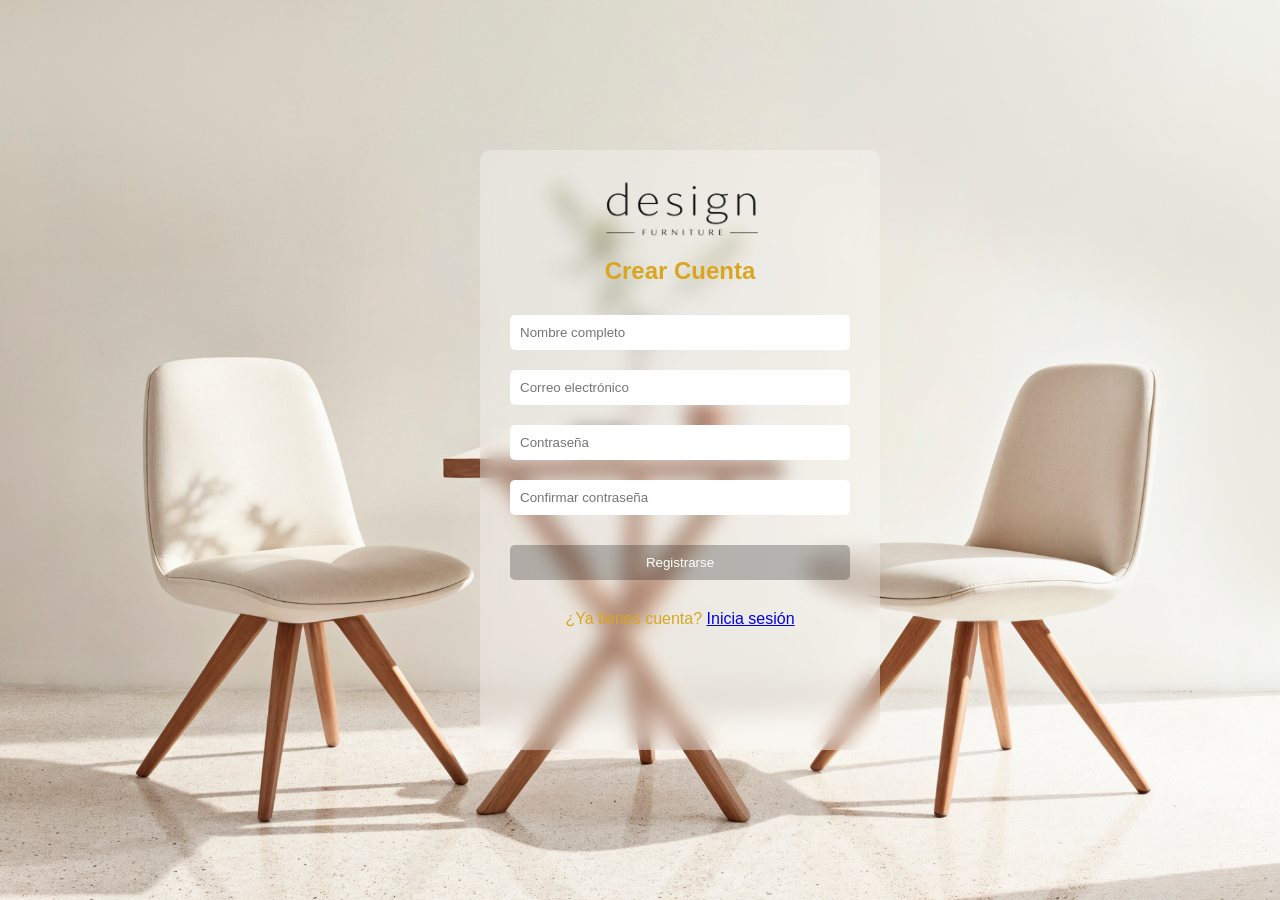
<file: bin/HTML/register.html>
<!DOCTYPE html>
<html lang="en">
<head>
    <meta charset="UTF-8">
    <meta name="viewport" content="width=device-width, initial-scale=1.0">
    <link rel="stylesheet" href="/src/css/resgister.css">
    <title>Registro</title>
</head>
<body>
    <div class="login-container">
        <form class="login-form" id="registerForm">
            
            <img src="/src/assets/logo.png" class="logo">

            <h2>Crear Cuenta</h2>

            <input type="text" id="regNombre" placeholder="Nombre completo" required>
            <input type="email" id="regEmail"  placeholder="Correo electrónico" required>
            <input type="password" id="regPassword" placeholder="Contraseña" required>
            <input type="password" id="regConfirm" placeholder="Confirmar contraseña" required>

            <p id="regError" style="color: red; display: none;"></p>

            <button type="submit" >Registrarse</button>

            <p class="register">
                ¿Ya tienes cuenta? <a href="/src/HTML/login.html">Inicia sesión</a>
            </p>

        </form>
    </div>
    <script src="/src/js/register.js"></script>
</body>
</html>
</file>
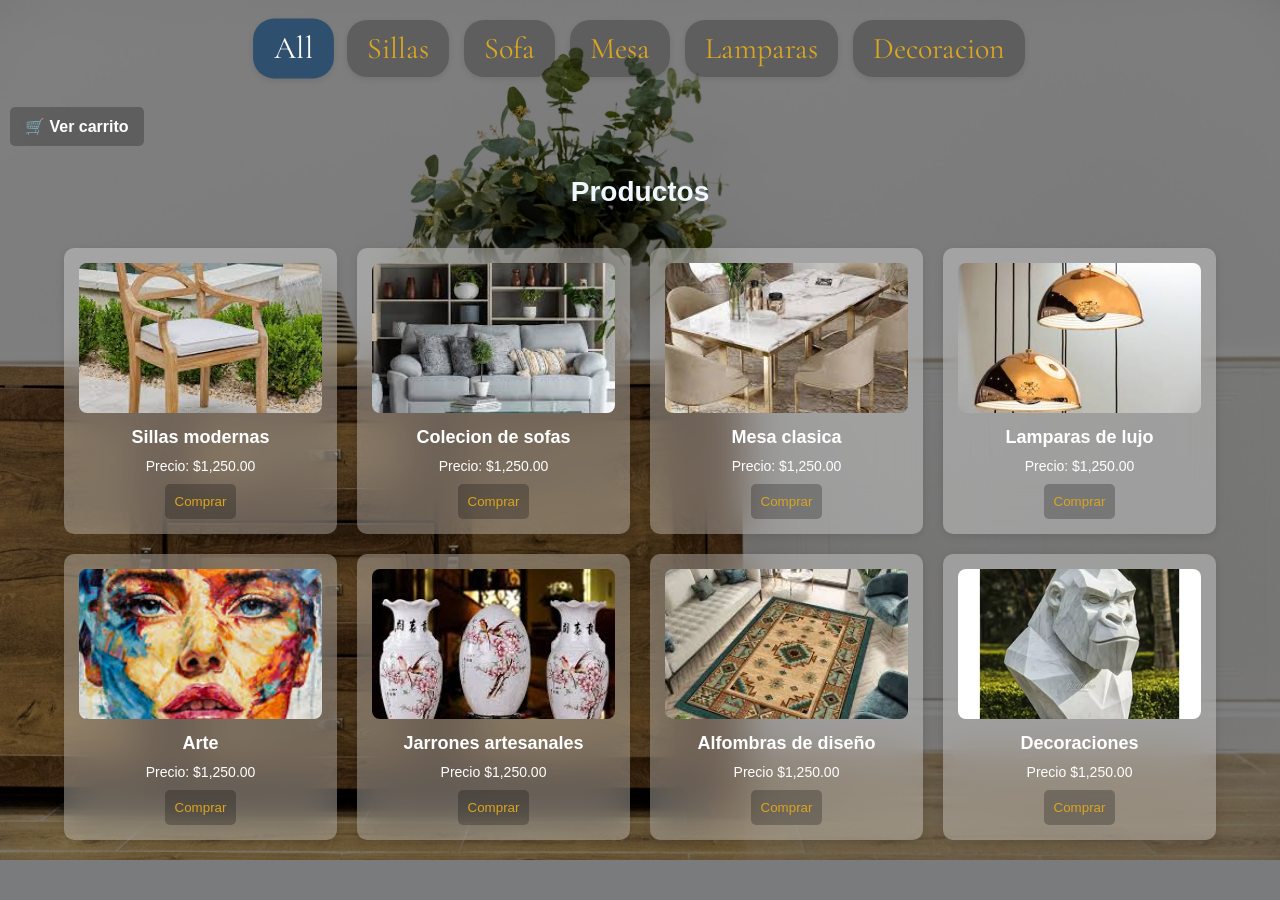
<file: src/HTML/products.html>
<!DOCTYPE html>
<html lang="es">
<head>
    <meta charset="UTF-8">
    <link rel="stylesheet" href="../css/products.css">
    <title>Productos</title>
</head>
<body>
    
    <nav class="menu-categorias">
        <button data-categoria="all" class="activo">All</button>
        <button data-categoria="chair">Sillas</button>
        <button data-categoria="sofa">Sofa</button>
        <button data-categoria="table">Mesa</button>
        <button data-categoria="lamp">Lamparas</button>
        <button data-categoria="decor">Decoracion</button>
    </nav>

    <a href="../HTML/cart.html" class="btn-ver-carrito">🛒 Ver carrito</a>

    <header>
        <h1>Productos</h1>
    </header>

    <section>

        <div class="producto chair" data-nombre="Modern Chair" data-precio="1250">
            <img src="../assets/chair.png" alt="sillas modernas">
            <h3>Sillas modernas</h3>
            <p>Precio: $1,250.00</p>
            <button class="btn-carrito">Comprar</button>
        </div>

        <div class="producto sofa" data-nombre="Luxury Sofa" data-precio="1250">
            <img src="../assets/sofa.png" alt="sofa">
            <h3>Colecion de sofas</h3>
            <p>Precio: $1,250.00</p>
            <button class="btn-carrito">Comprar</button>
        </div>

        <div class="producto table" data-nombre="Classic Table" data-precio="1250">
            <img src="../assets/mesaLujo.png" alt="Table">
            <h3>Mesa clasica</h3>
            <p>Precio: $1,250.00</p>
            <button class="btn-carrito">Comprar</button>
        </div>

        <div class="producto lamp" data-nombre="Luxury Lamp" data-precio="1250">
            <img src="../assets/lamp.png" alt="lamp">
            <h3>Lamparas de lujo</h3>
            <p>Precio: $1,250.00</p>
            <button class="btn-carrito">Comprar</button>
        </div>

        <div class="producto decor" data-nombre="Art Curation" data-precio="1250">
            <img src="../assets/cuadros.png" alt="Arte">
            <h3>Arte </h3>
            <p>Precio: $1,250.00</p>
            <button class="btn-carrito">Comprar</button>
        </div>

        <div class="producto decor" data-nombre="Artisanal Vases" data-precio="1250">
            <img src="../assets/jarrones.png" alt="Jarrones artesanales">
            <h3>Jarrones artesanales</h3>
            <p>Precio $1,250.00</p>
            <button class="btn-carrito">Comprar</button>
        </div>

        <div class="producto decor" data-nombre="Luxury Rugs" data-precio="1250">
            <img src="../assets/alfombras.png" alt="Alfombras de diseño">
            <h3>Alfombras de diseño</h3>
            <p>Precio $1,250.00</p>
            <button class="btn-carrito">Comprar</button>
        </div>

        <div class="producto decor" data-nombre="Home Decor" data-precio="1250">
            <img src="../assets/micoLujo.png" alt="Decoraciones">
            <h3>Decoraciones</h3>
            <p>Precio $1,250.00</p>
            <button class="btn-carrito">Comprar</button>
        </div>

    </section>
    <script src="../js/products.js"></script>

</body>
</html>
</file>
<file: src/css/resgister.css>
* {
    margin: 0;
    padding: 0;
    box-sizing: border-box;
}

body {
    font-family: Arial, sans-serif;
    background: linear-gradient(to right, #000000, #434343);
    height: 100vh;
    display: flex;
    justify-content: flex-end;
    align-items: center;
    background-image: url(/src/assets/register-background.jpg);
    background-size: cover;
    background-position: center;
}

.login-container {
    background: rgba(255, 255, 255, 0.301);
    backdrop-filter: blur(10px);
    -webkit-backdrop-filter: blur(10px);

    margin-right: 400px;
    padding: 30px;
    border-radius: 10px;
    width: 400px;
    height: 600px;
    color: white;
    
}

.logo {
    display: block;
    margin: 0 auto 15px;
    width: 160px;
}

.login-form h2 {
    text-align: center;
    margin-bottom: 20px;
    color: goldenrod;
}

.login-form input {
    width: 100%;
    padding: 10px;
    margin: 10px 0;
    border: none;
    border-radius: 5px;
}

.login-form button {
    width: 100%;
    padding: 10px;
    background: rgba(0, 0, 0, 0.247);
    color: white;
    border: none;
    border-radius: 5px;
    cursor: pointer;
    margin-top: 20px;
}

.login-form button:hover {
    background: #333;
}

.register {
    text-align: center;
    margin-top: 30px;
    color: goldenrod;
}
</file>
<file: src/css/products.css>
@import url('https://fonts.googleapis.com/css2?family=Cormorant+Garamond:ital,wght@0,300;0,400;0,600;1,300;1,400&family=Jost:wght@200;300;400&family=Rouge+Script&display=swap');

* {
    margin: 0;
    padding: 0;
    box-sizing: border-box; 
    font-family: Arial, sans-serif;
}

body {
    background-color: #f5f7fa; 
}

header {
    padding: 20px;
    text-align: center;
}

header h1 {
    font-size: 28px;
    color: aliceblue;
}

.menu-categorias {
    display: flex; 
    justify-content: center;
    gap: 15px; 
    margin: 20px;
}

.menu-categorias button {
    font-family: 'Cormorant Garamond', serif;
    border: none;
    padding: 10px 20px;
    border-radius: 20px; 
    cursor: pointer;
    color: goldenrod;
    font-size: 30px;
    background: rgba(0, 0, 0, 0.247);
    box-shadow: 0px 2px 6px rgba(0,0,0,0.1);
    transition: 0.3s;
}


.menu-categorias button:hover {
    background-color:rgb(217, 217, 245); 
    color:white; 
}

section {
    width: 90%;
    margin: 20px auto;
    display: grid;
    grid-template-columns: repeat(4, 1fr);
    gap: 20px;
}

section div {
    background-color:white;
    padding: 15px;
    border-radius: 10px;
    box-shadow: 0px 2px 8px rgba(0,0,0,0.1);
    text-align: center;
    transition: transform 0.2s;
}

section div:hover {
    transform: scale(1.05);
}

section img {
    width: 100%;
    height: 150px;
    object-fit: cover; 
    border-radius: 8px;
}

section h3 {
    font-size: 18px;
    margin: 10px 0;
    color: white;
}

section p {
    color:white;
    font-size: 14px;
    margin-bottom: 10px;
}

button {
    background: rgba(0, 0, 0, 0.247); 
    color:goldenrod;
    border: none;
    padding: 10px;
    border-radius: 5px;
    cursor: pointer;
}

button:hover {
    background-color: #1e3550;
}

body {
    background-image: url("../assets/bb.png");
    background-size: cover; 
    background-position: center; 
    background-repeat: no-repeat; 
}

body::before {
    content: "";
    position: fixed; 
    top: 0;
    left: 0;
    width: 100%;
    height: 100%;
    background-color: rgba(0, 0, 0, 0.5); 
    z-index: -1; /
}

section div {
    background-color:rgba(255, 255, 255, 0.301); 
    backdrop-filter: blur(20px);
}

.menu-categorias button.activo {
    background-color: #2f4f6f;
    color: white;
    transform: scale(1.05);
}

.btn-ver-carrito {
    display: inline-block;
    margin: 10px;
    padding: 10px 15px;
    background: rgba(0, 0, 0, 0.247);
    color: white;
    text-decoration: none;
    border-radius: 5px;
}

body {
    font-family: Arial, sans-serif;
}
#calo {
    color: aliceblue;
}

#lista-carrito {
    background-color: rgba(255, 255, 255, 0.9); 
    padding: 20px;
    border-radius: 10px;
    width: 350px;
}

#lista-carrito li {
    display: flex;
    justify-content: space-between;
    align-items: center;

    background-color: #f5f5f5;
    margin: 10px 0;
    padding: 10px;

    border-radius: 8px;

    font-size: 14px;
}

#lista-carrito button {
    background-color: #2f4f6f;
    color: white;
    border: none;
    padding: 5px 10px;
    border-radius: 5px;

    cursor: pointer;
    transition: 0.3s;
}


#lista-carrito button:hover {
    background-color: red;
}

#total {
    margin-top: 15px;
    font-size: 18px;
    font-weight: bold;

    background-color: rgba(255,255,255,0.9);
    padding: 10px;
    border-radius: 8px;
    width: fit-content;
}

#vaciar-carrito {
    margin-top: 15px;
    padding: 10px 15px;

    background-color: #2f4f6f;
    color: white;
    border: none;
    border-radius: 5px;

    cursor: pointer;
    transition: 0.3s;
}

#vaciar-carrito:hover {
    background-color: red;
}

a {
    display: inline-block;
    margin-top: 15px;
    text-decoration: none;
    color: #2f4f6f;
    font-weight: bold;
}
</file>
